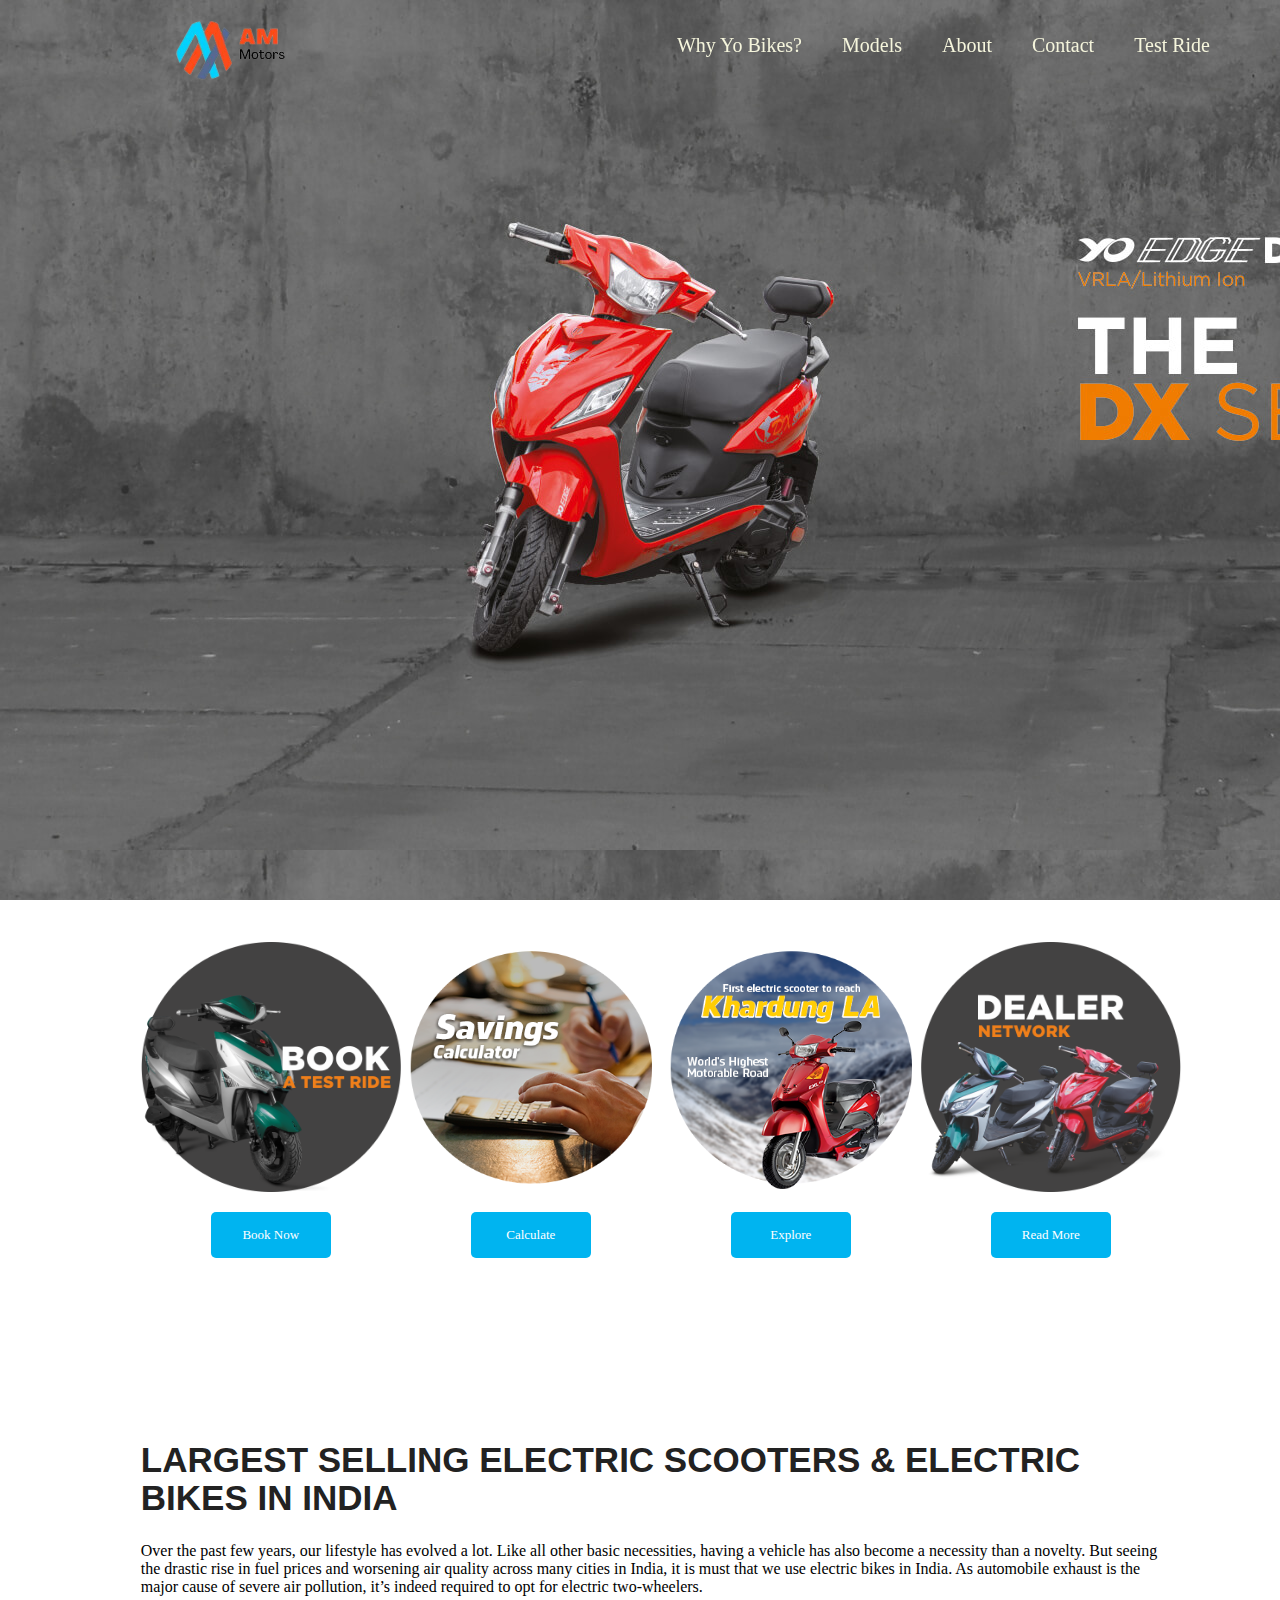
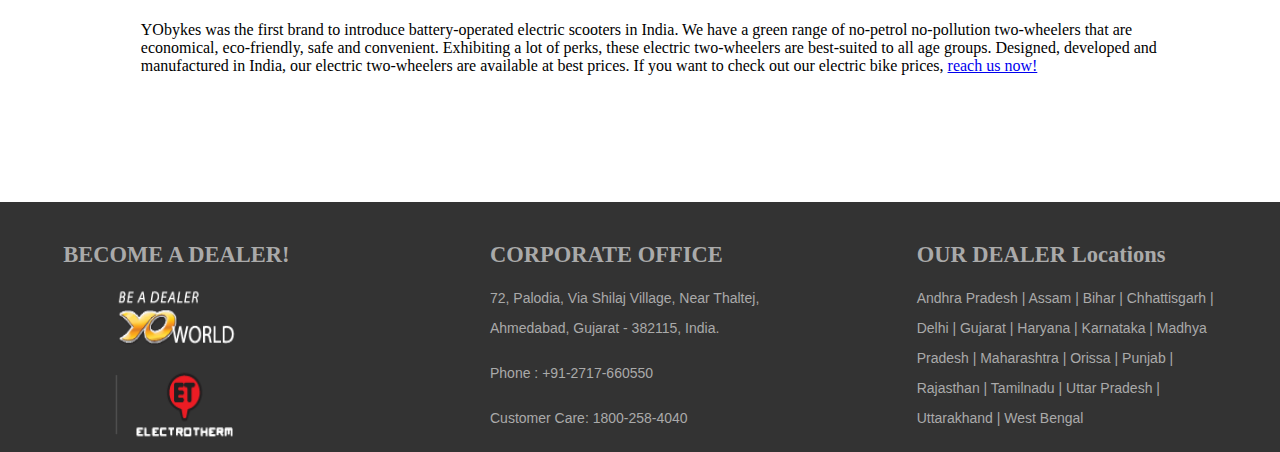
<file: index.html>
<!DOCTYPE html>
<html lang="en">

<head>
    <meta charset="UTF-8">
    <meta http-equiv="X-UA-Compatible" content="IE=edge">
    <meta name="viewport" content="width=device-width, initial-scale=1.0">
    <title>AM Motors,Sangli Authorized Dealers of Delta Sakura</title>
    <link rel="stylesheet" href="style.css">
    <script src="https://code.jquery.com/jquery-3.6.1.slim.min.js"
        integrity="sha256-w8CvhFs7iHNVUtnSP0YKEg00p9Ih13rlL9zGqvLdePA=" crossorigin="anonymous"></script>
</head>

<body>
    <div class="container" id="container">
        <div class="header">
            <div class="navbar" id="navbar">
                <div class="logo">

                    <img class="logo-img" src="./Logo.png" alt="AM MOTORS LOGO">
                </div>
                <div class="nav-links">
                    <a href="#">Why Yo Bikes?</a>
                    <a href="#"> Models</a>
                    <a href="#"> About</a>
                    <a href="#"> Contact</a>
                    <a href="#"> Test Ride</a>
                </div>
            </div>

        </div>
        <div class="information">
            <div class="card">
                <img src="./booknow.png" alt="Book Now" class="card-info">
                <button class="btn-info">Book Now</button>
            </div>

            <div class="card">
                <img src="./icons-2a.png" alt="Calculate" class="card-info">
                <button class="btn-info">Calculate</button>
            </div>


            <div class="card">
                <img src="./icon-4.png" alt="Explore" class="card-info">
                <button class="btn-info">Explore</button>
            </div>

            <div class="card">
                <img src="./Dealer-300x300.png" alt="Read more" class="card-info">
                <button class="btn-info">Read More</button>
            </div>
        </div>

        <div class="description">
            <h1>LARGEST SELLING ELECTRIC SCOOTERS & ELECTRIC BIKES IN INDIA</h1>
            <p>Over the past few years, our lifestyle has evolved a lot. Like all other basic necessities, having a
                vehicle has also become a necessity than a novelty. But seeing the drastic rise in fuel prices and
                worsening air quality across many cities in India, it is must that we use electric bikes in India. As
                automobile exhaust is the major cause of severe air pollution, it’s indeed required to opt for electric
                two-wheelers.</p>
            <p>YObykes was the first brand to introduce battery-operated electric scooters in India. We have a green
                range of no-petrol no-pollution two-wheelers that are economical, eco-friendly, safe and convenient.
                Exhibiting a lot of perks, these electric two-wheelers are best-suited to all age groups. Designed,
                developed and manufactured in India, our electric two-wheelers are available at best prices. If you want
                to check out our electric bike prices, <a href="#">reach us now!</a></p>
        </div>

        <div class="footer-container">
            <div class="footer">

                <div class="footerdata">
                    <h2>BECOME A DEALER!</h2>
                    <img src="./beadealer.png" alt="Become a dealer" class="beadealer">
                    <img src="./etlogo.png" alt="Become a dealer" class="etlogo">

                </div>

                <div class="footerdata">
                    <h2>CORPORATE OFFICE</h2>
                    <p>72, Palodia, Via Shilaj Village,
                        Near Thaltej, Ahmedabad,
                        Gujarat - 382115, India.</p>
                    <p>Phone : +91-2717-660550</p>
                    <p>Customer Care: 1800-258-4040</p>

                </div>


                <div class="footerdata">
                    <h2>OUR DEALER Locations</h2>
                    <p>Andhra Pradesh | Assam | Bihar | Chhattisgarh | Delhi | Gujarat | Haryana | Karnataka | Madhya
                        Pradesh | Maharashtra | Orissa | Punjab | Rajasthan | Tamilnadu | Uttar Pradesh | Uttarakhand |
                        West Bengal</p>


                </div>



            </div>

        </div>

    </div>


    <script>
        // $(document).ready(function () {
        //     $(window).scroll(function () {
        //         var windowpos = $(window).scrollTop();
        //         var navbar = $('#navbar');

        //         // if win >= navbar and not already a sticky
        //         if (windowpos >= navbar.position().top) {
        //             navbar.addClass("nav-bg");

        //             // if win <= navbar and is a sticky
        //         } else
        //          {
        //             navbar.removeClass("nav-bg");
        //         }
        //     });
        // });








    </script>
</body>

</html>
</file>
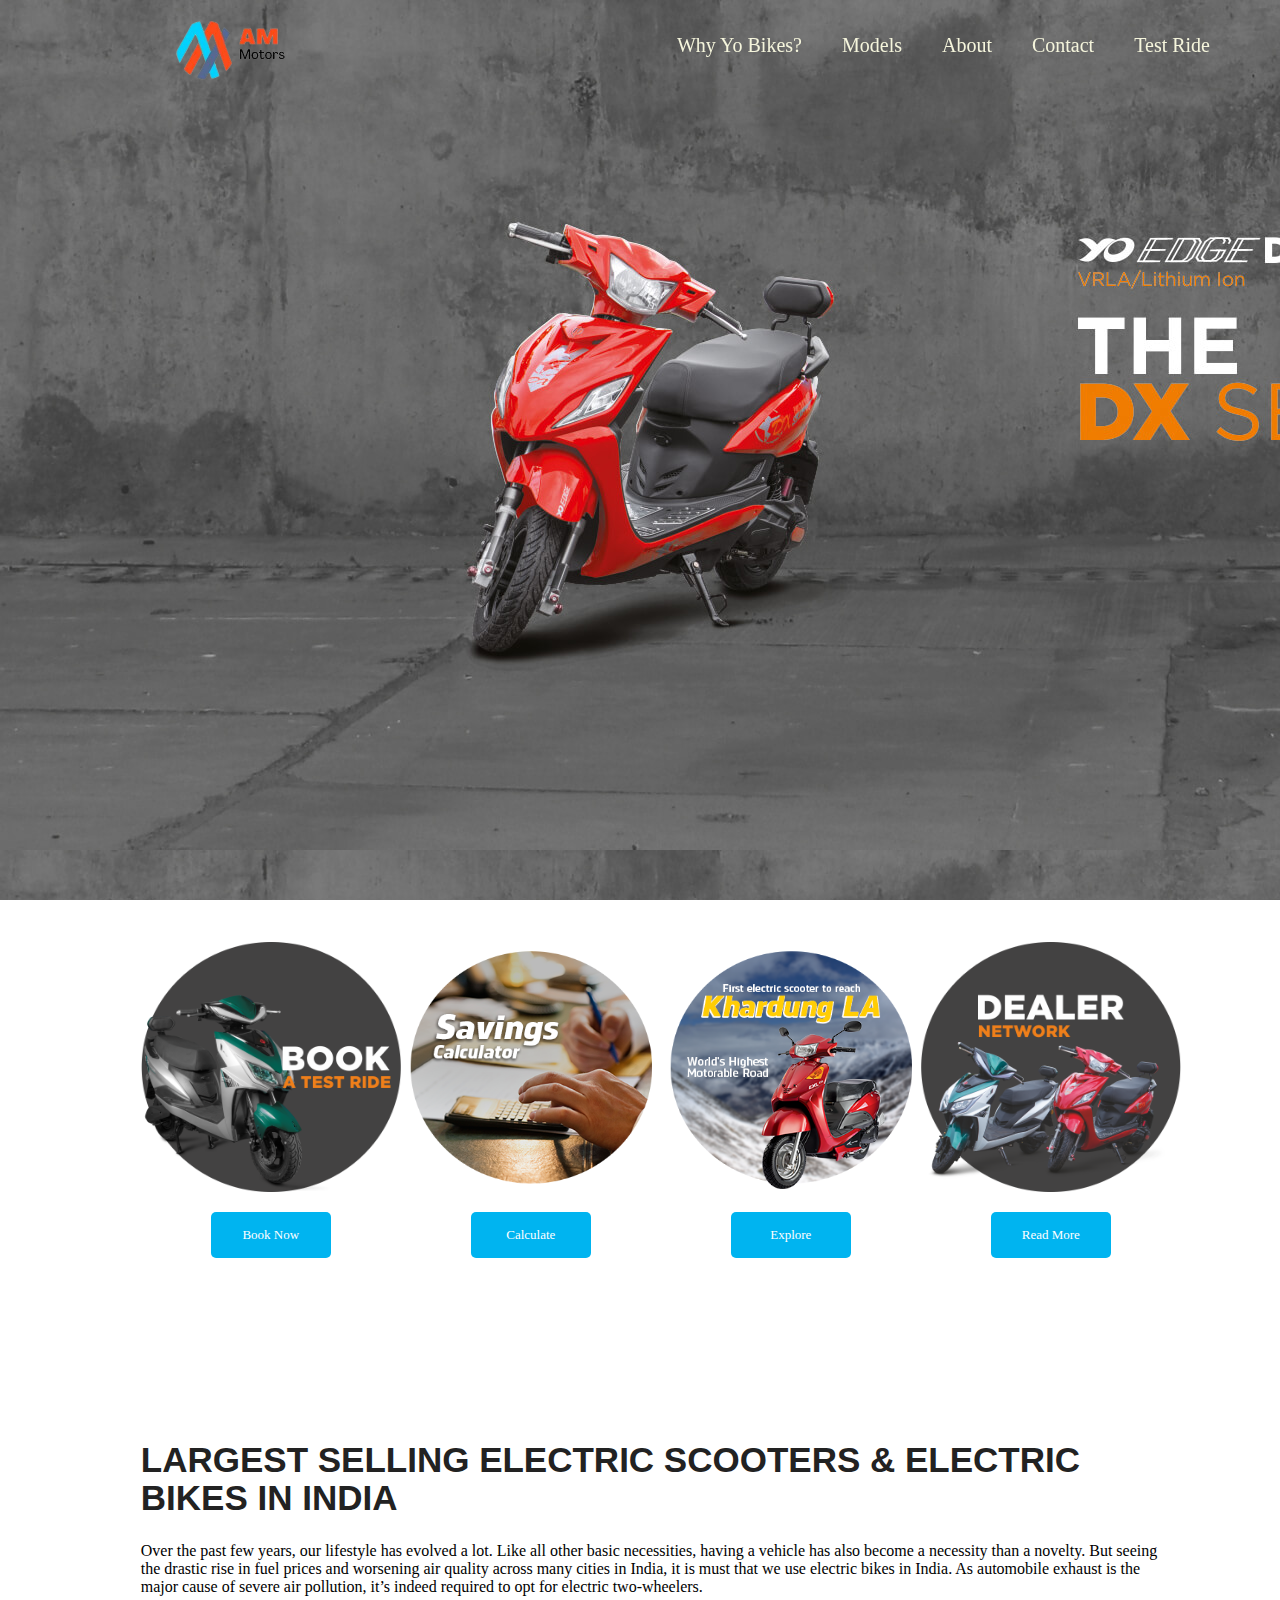
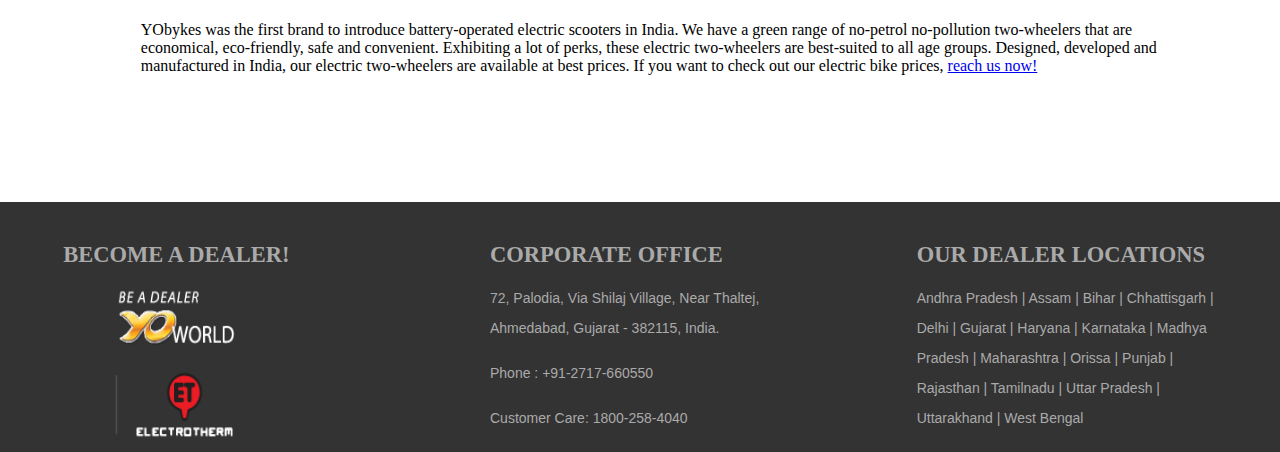
<file: whyYoBikes.html>
<!DOCTYPE html>
<html lang="en">

<head>
    <meta charset="UTF-8">
    <meta http-equiv="X-UA-Compatible" content="IE=edge">
    <meta name="viewport" content="width=device-width, initial-scale=1.0">
    <title>AM Motors,Sangli Authorized Dealers of Delta Sakura</title>
    <link rel="stylesheet" href="style.css">
</head>

<body>
    <div class="container" id="container">
        <div class="header">
            <div class="navbar" id="navbar">
                <div class="logo">

                    <img class="logo-img" src="./Logo.png" alt="AM MOTORS LOGO">
                </div>
                <div class="nav-links">
                    <a href="#">Why Yo Bikes?</a>
                    <a href="#"> Models</a>
                    <a href="#"> About</a>
                    <a href="#"> Contact</a>
                    <a href="#"> Test Ride</a>
                </div>
            </div>

        </div>
        <div class="information">
            <div class="card">
                <img src="./booknow.png" alt="Book Now" class="card-info">
                <button class="btn-info">Book Now</button>
            </div>

            <div class="card">
                <img src="./icons-2a.png" alt="Calculate" class="card-info">
                <button class="btn-info">Calculate</button>
            </div>


            <div class="card">
                <img src="./icon-4.png" alt="Explore" class="card-info">
                <button class="btn-info">Explore</button>
            </div>

            <div class="card">
                <img src="./Dealer-300x300.png" alt="Read more" class="card-info">
                <button class="btn-info">Read More</button>
            </div>
        </div>

        <div class="description">
            <h1>LARGEST SELLING ELECTRIC SCOOTERS & ELECTRIC BIKES IN INDIA</h1>
            <p>Over the past few years, our lifestyle has evolved a lot. Like all other basic necessities, having a vehicle has also become a necessity than a novelty. But seeing the drastic rise in fuel prices and worsening air quality across many cities in India, it is must that we use electric bikes in India. As automobile exhaust is the major cause of severe air pollution, it’s indeed required to opt for electric two-wheelers.</p>
            <p>YObykes was the first brand to introduce battery-operated electric scooters in India. We have a green range of no-petrol no-pollution two-wheelers that are economical, eco-friendly, safe and convenient. Exhibiting a lot of perks, these electric two-wheelers are best-suited to all age groups. Designed, developed and manufactured in India, our electric two-wheelers are available at best prices. If you want to check out our electric bike prices, <a href="#">reach us now!</a></p> 
        </div>

        <div class="footer-container">
            <div class="footer">
            
                <div class="footerdata">
                    <h2>BECOME A DEALER!</h2>
                    <img src="./beadealer.png" alt="Become a dealer" class="beadealer">
                    <img src="./etlogo.png" alt="Become a dealer" class="etlogo">
        
                </div>
        
                <div class="footerdata">
                    <h2>CORPORATE OFFICE</h2>
                    <p>72, Palodia, Via Shilaj Village,
                        Near Thaltej, Ahmedabad,
                        Gujarat - 382115, India.</p>
                    <p>Phone : +91-2717-660550</p>
                    <p>Customer Care: 1800-258-4040</p>
        
                </div>
        
        
                <div class="footerdata">
                    <h2>OUR DEALER LOCATIONS</h2>
                    <p>Andhra Pradesh | Assam | Bihar | Chhattisgarh | Delhi | Gujarat | Haryana | Karnataka | Madhya Pradesh | Maharashtra | Orissa | Punjab | Rajasthan | Tamilnadu | Uttar Pradesh | Uttarakhand | West Bengal</p>
                    
        
                </div>
        
               
        
            </div>
    
        </div>
        
    </div>
   

    <script>
        document.getElementById("container").onscroll = function() {myFunction()};

        function myFunction(){
           
           
                document.getElementById("navbar").classList.add('sticky');
                
            
            
        }



    </script>
</body>

</html>
</file>
<file: style.css>
@import url('https://fonts.googleapis.com/css2?family=Antic&display=swap');
*{
    margin:0;
    padding:0;
    font-family:"open sans", HelveticaNeue, "Helvetica Neue";
}

.container{
    height:100vh;
    background-color: #f8f8f8;
}

.body{
    overflow: visible;
}
.header {
    background-image: url("./Old-Lady_new.jpg");
    height: 100vh;
    width: 100%;
    position: relative;
    
  
}

.navbar{
    display: flex;
    justify-content: space-between;
    align-items: center;
    height: 60px;
    width: 100%;
    position: fixed;
    top:0;
    left:0;
    right:0;
    margin-top: 15px;
    transition: all 0.35s ease;
  

}

.nav-bg{
    background-color: #379bb9;

   
    padding: 20px;
    transition: all 0.35s ease;
}

.logo-img{
    height:250px;
    width :250px;
    display: flex;
    justify-content: center;
    margin-left: 120px;
    
}
.nav-links {
    display: flex;
    margin-right: 50px;

    
   
    
}

.nav-links a{
    text-decoration: none;
    margin:0 20px;
    color: beige;
    font-size: 20px;
    font-weight: 300px;
    display: flex;
    justify-content: space-around;
}

.information{
    display: flex;
    justify-content:space-around;
    width: 80%;
    height:400px;
    align-items: center;
    margin:0 11%;

    /* position: relative;
    top:45px;
    left:40px; */
}

.card {
    display: flex;
    flex-direction: column;
    
}
.card-info{
    height: 250px;
    width: 260px;
    display: flex;
    
}

.btn-info{
    width: 120px;
    padding: 15px;
    border:none;
    color: #fff;
    font-size:13px;
    cursor: pointer;
    background-color:#00b4f0;
    border-radius: 5px;
    margin-left: 70px;
    margin-top: 20px;

}

.btn-info:hover{
    background-color:rgb(142, 179, 219);
    color:black;
}

.description{
    height:220px;
    width: 80%;
    margin:11%;
   
    


}

.description h1{
    font-family: "open sans", HelveticaNeue, "Helvetica Neue", Helvetica-Neue, Helvetica, Arial, sans-serif;
    letter-spacing: 1;
    font-size: 35px;
    text-align: start;
    line-height: 38px;
    color: #222222;
}

.description p{
    margin-top: 25px;
    font-size: 16px;
}

.footer-container{
    margin-top: 15px;
    background-color: #333333;
    color: #aaaaaa;
    height: 250px;
    width: 100%;
    
}

.footer{
    display: flex;
    justify-content: space-around;
    
    
}

.footerdata{
    display: flex;
    flex-direction: column;
    width:300px;
    margin-top: 40px;
    color: #aaaaaa;
    letter-spacing: normal
    
}

.footerdata{
    font-size: 15px;

}

.beadealer ,.etlogo{
    height:75px;
    width: 130px;
    margin-left:45px;
    margin-top:12px;
    
}

.footerdata p{
    font-size: 14px;
    line-height: 30px;
    font-family: "open sans", HelveticaNeue, "Helvetica Neue", Helvetica-Neue, Helvetica, Arial, sans-serif;
    letter-spacing: 2;
    margin-top: 15px;
    
}

.sticky{
    
    background-color:#00b4f0e6;
    color: #222222;
    background-attachment: fixed;
    position: fixed;
    top:0;

}
</file>
